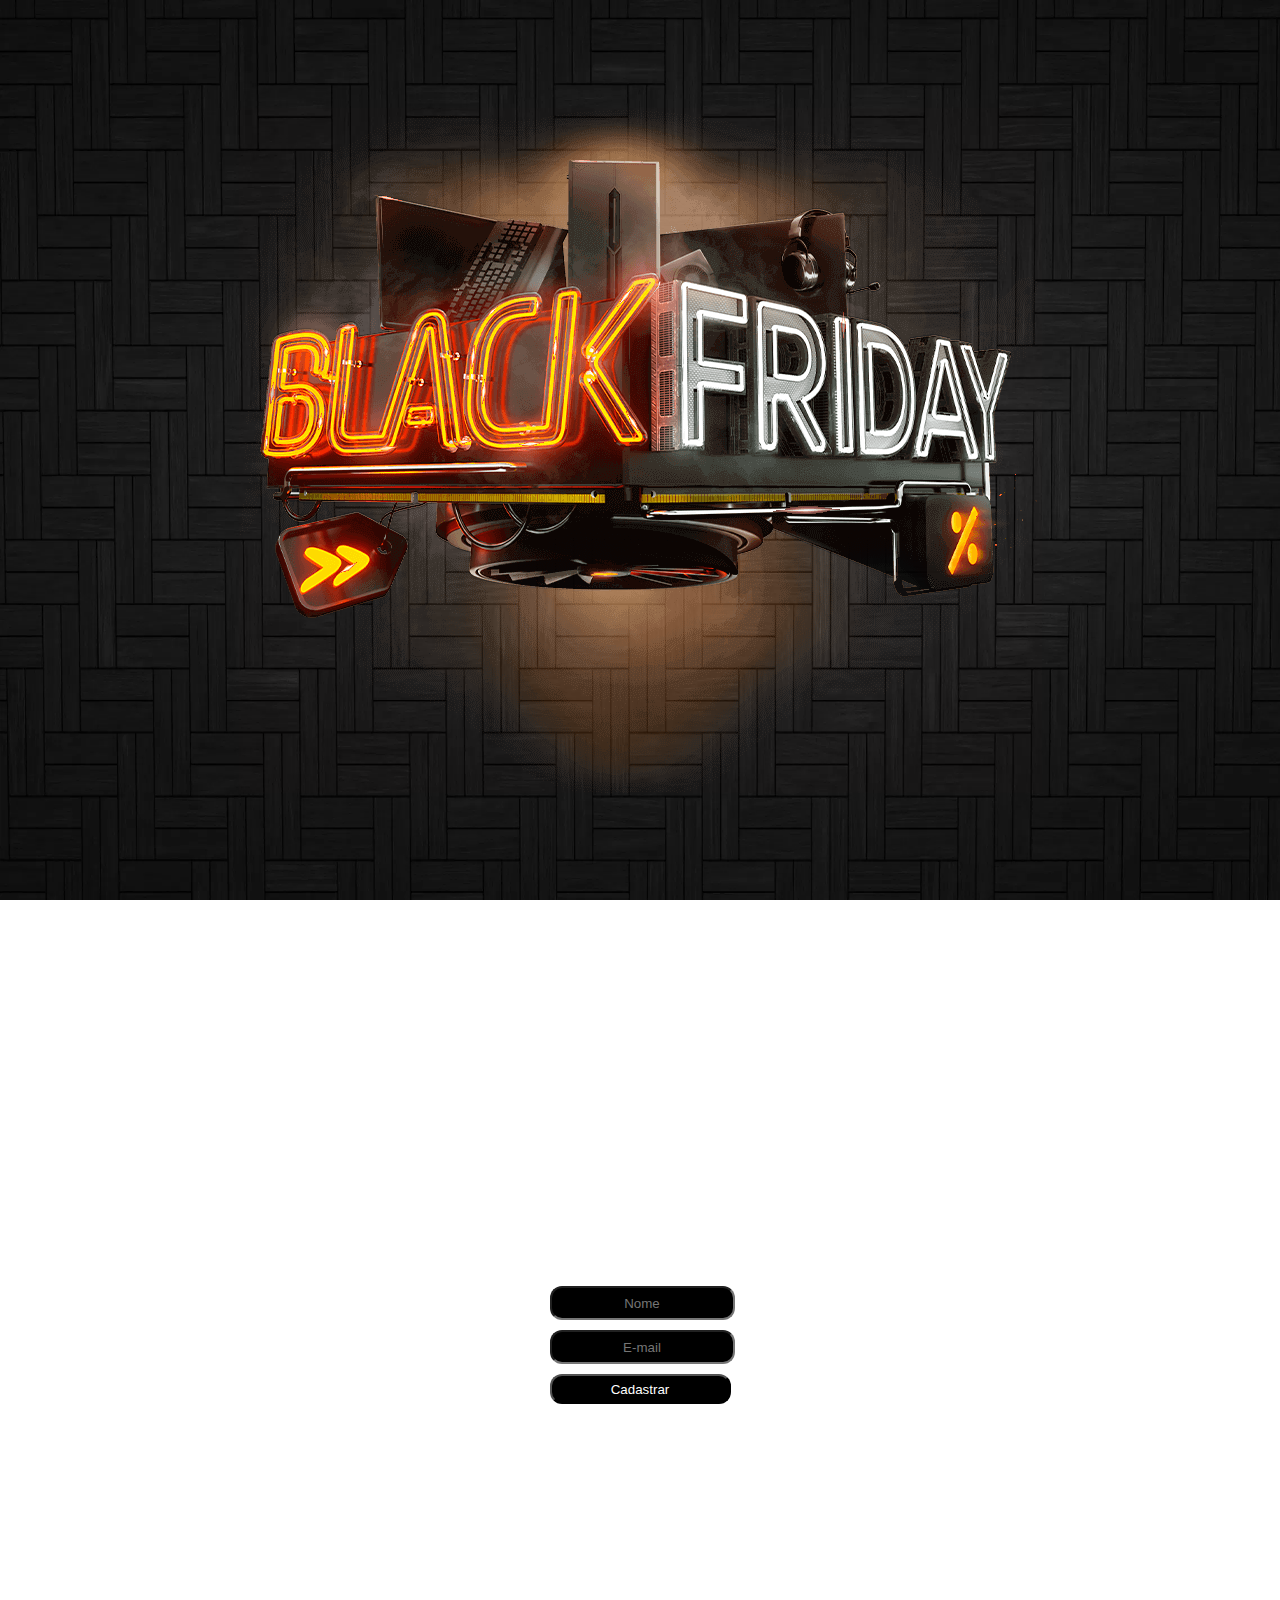
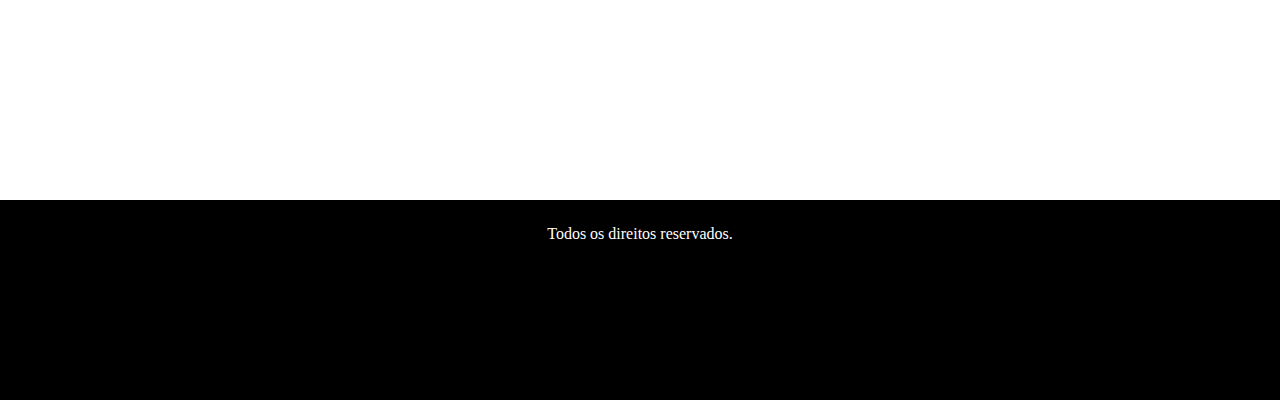
<file: mentoria-desafio-gama-academy/index.html>
<!DOCTYPE html>
<html lang="pt-br">
<head>
    <meta charset="UTF-8">
    <meta http-equiv="X-UA-Compatible" content="IE=edge">
    <meta name="viewport" content="width=device-width, initial-scale=1.0">
    <link rel="stylesheet" href="css/style.css">
    <title>SamuelHVRodrigues</title>
</head>
<body>
    <section class="section-container backgroud-section section-one">
        <img src="assets/logo-black-friday.png" alt="Logotipo black friday">

    </section>
    <section class="section-container backgroud-section section-two">
        <div class="card-container">
            <div id="content">
                <form id="form">
                    <input type="text" placeholder="Nome" id="nome">
                    <input type="text" placeholder="E-mail" id="email">
                    <input type="submit" value="Cadastrar">
                </form>
            </div>
        </div>

    </section>
    <footer>
        <p>Todos os direitos reservados.</p>
    </footer>
</body>
<script src="js/script.js"></script>
</html>
</file>
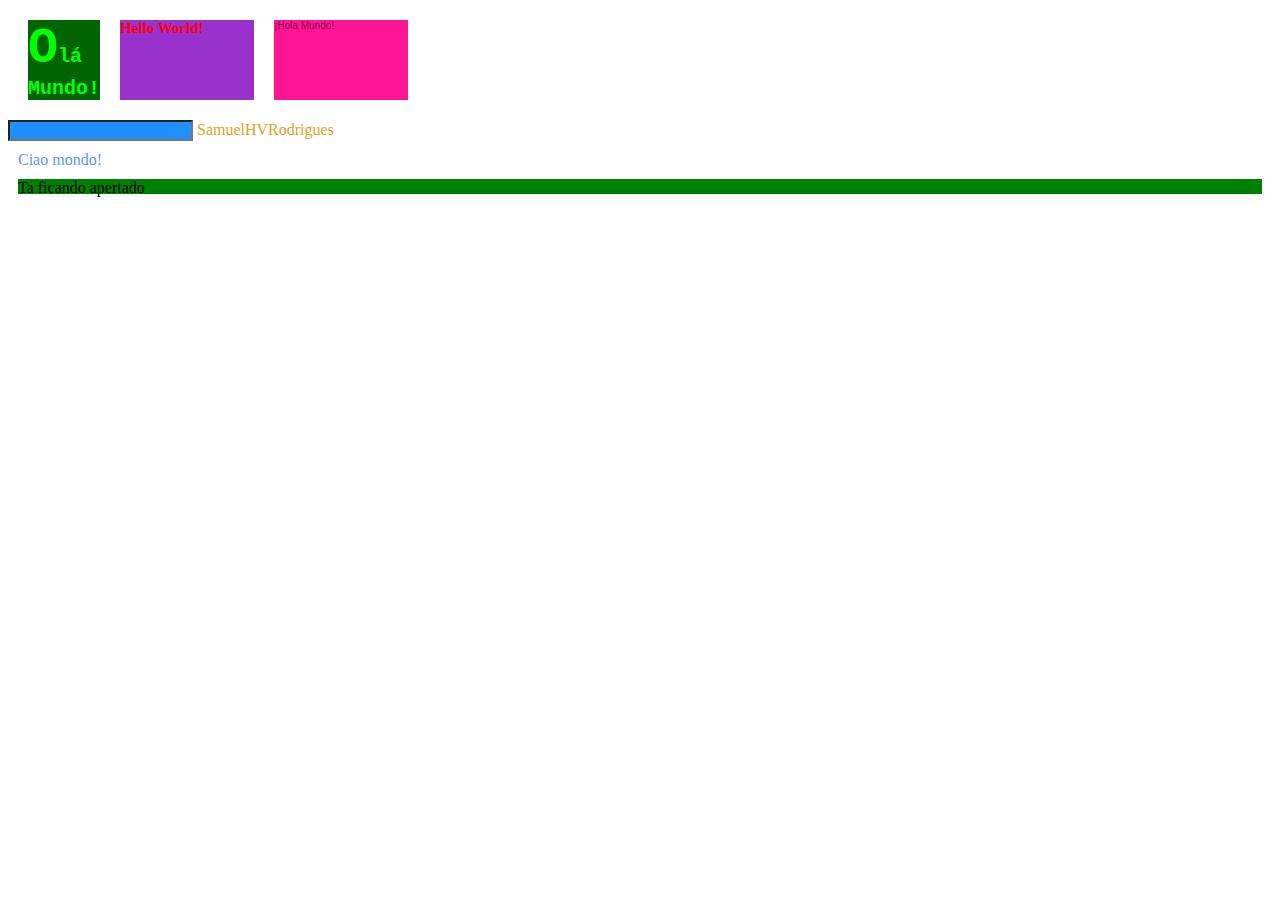
<file: revisando-css/index.html>
<!DOCTYPE html>
<html lang="pt-br">
    <head>
        <title>Minha página</title>
        <meta charset="UTF-8">
        <meta name="viewport" content="width=device-width, initial-scale=1.0">

        <link href="style.css" rel="stylesheet">

    </head>
    <body>
        <div class="flex-div">
            <div class="div1">Olá Mundo!</div>
            <div class="div2">Hello World!</div>
            <div class="div3">¡Hola Mundo!</div>
        </div>
        
        <input id="in">

        <span shvr>SamuelHVRodrigues</span>

        <div class="ciao" style="color: cornflowerblue;">Ciao mondo!</div>

        <div class="media-queries">Ta ficando apertado</div>
    </body>
</html>
</file>
<file: mentoria-desafio-gama-academy/css/style.css>
*{
    margin: 0;
    padding: 0;
}

html {
    scroll-behavior: smooth;
}

.section-container {
    height: 100vh;
    width: 100%;
    display: flex;
    justify-content: center;
    align-items: center;
}

.backgroud-section {
    background-attachment: fixed;
    background-size: cover;
    background-repeat: no-repeat;
}

.section-one {
    background-image: url(../assets/background-black.webp);
}

.section-two {
    background-image: url(../assets/semana-black-friday.jpg);
}

.card-container {
    background-color: #fff;
    border-radius: 25px;
    padding: 25px;
    max-width: 450px;
}

input {
    width: 100%;
    height: 30px;
    margin-bottom: 10px;
    text-align: center;
    border-radius: 12px;
    background-color: #000;
    color: #fff;
}

form {
    display: grid;
}

footer {
    height: 150px;
    padding: 25px;
    text-align: center;
    background-color: #000;
    color: #fff;
}
</file>
<file: revisando-css/style.css>
div {
    /*border: solid 2px #fff;*/
    margin: 10px;
}

.div1 {
    color: #00ff00;
    font-weight: 900;
    background-color: darkgreen;
    font-family: 'Courier New', Courier, monospace;
    font-size: 20px;

    flex-basis: 200px;
    /*flex-grow: 2;*/
    flex-shrink: 2;
}

.div2 {
    color: rgb(255, 0, 0);
    font-weight: bold;
    background-color: darkorchid;
    font-family: Georgia, 'Times New Roman', Times, serif;
    font-size: 15px;

    flex-basis: 200px;
    /*flex-grow: 1;*/
    /*flex-shrink: 1;*/
}

.div3 {
    color: rgba(0, 0, 0, 0.5);
    font-weight: 300;
    background-color: deeppink;
    font-family: Verdana, Geneva, Tahoma, sans-serif;
    font-size: 10px;

    flex-basis: 200px;
}

.flex-div {
    display: flex;
    /*flex-wrap: wrap;
    flex-direction: row;*/

    /*align-items: flex-end;*/
    /*justify-content: space-around;*/

    width: 400px;
}

#in {
    background-color: dodgerblue;
}

#in:hover {
    background-color: forestgreen;
}

span[shvr] {
    color: goldenrod;
}

.div1::first-letter{
    font-size: 50px;
}

.media-queries {
    height: 15px;
    background-color: green;
}

@media (max-width: 600px) and (min-width: 500px){
    .media-queries {
        background-color: red;
    }
}

/* id > class > element */

/* flex-grow
    largura total: 600px
    espaço sobrando: 300px

    fator de crescimento div1: 2/3 * 300px = 200px
    fator de crescimento div2: 1/3 * 300px = 100px
*/

/* flex-shrink
    largura total: 500px
    espaço faltando: -100px

    fator de encolhimento div1: (2*200px) / (400px + 200px) = 0.667 * -100px = -66.7px
    fator de encolhimento div2: (1*200px) / (400px + 200px) = 0.333 * -100px = -33.3px
*/
</file>
